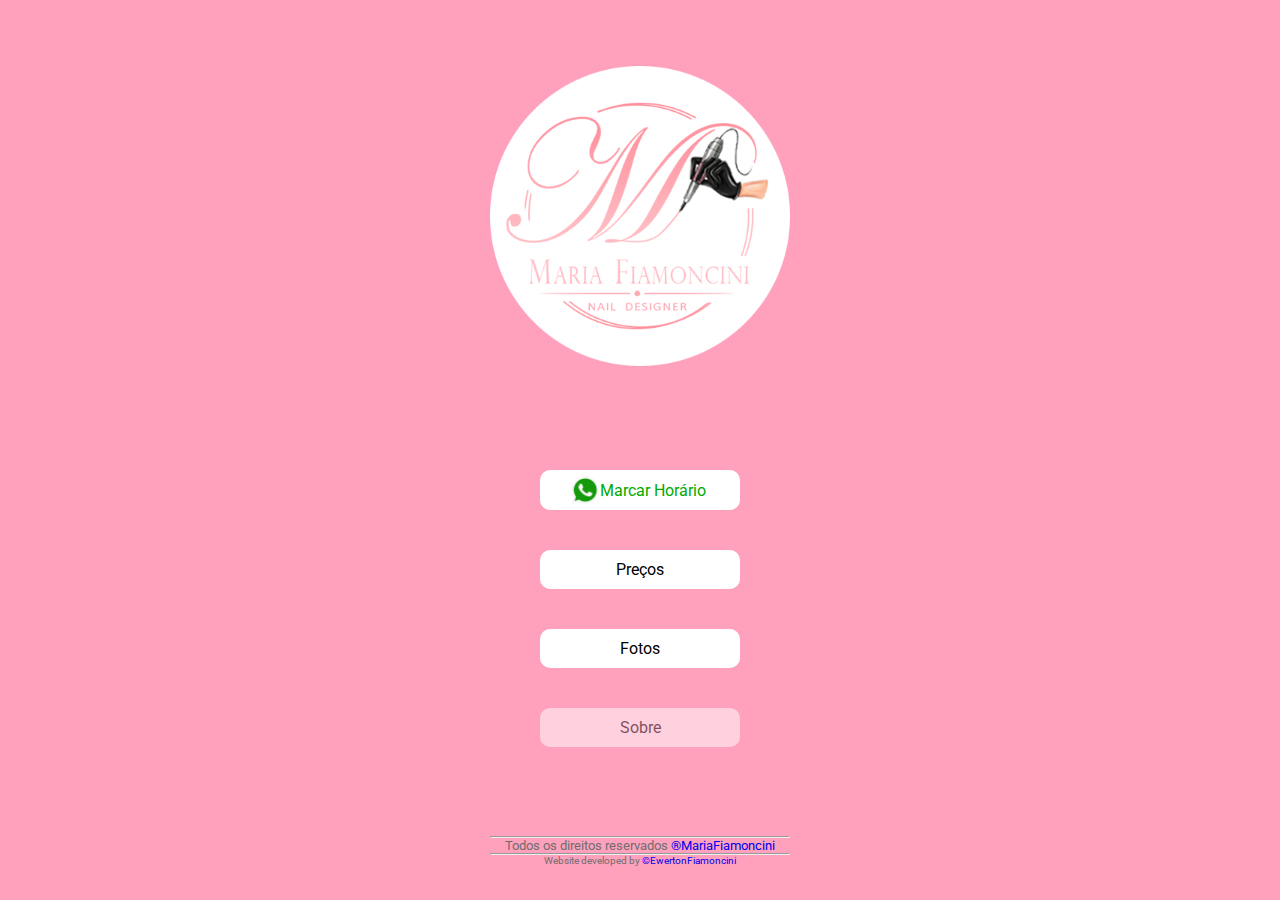
<file: index.html>
<!DOCTYPE html>
<html lang="pt-br">
<head>
    <meta charset="UTF-8">
    <meta http-equiv="X-UA-Compatible" content="IE=edge">
    <meta name="viewport" content="width=device-width, initial-scale=1.0">
    <title>Maria Fiamoncini | Nail Designer</title>
    <link rel="stylesheet" href="style.css">
    <link rel="shortcut icon" href="../images/favicon.png">
    <link rel="preconnect" href="https://fonts.googleapis.com">
    <link rel="preconnect" href="https://fonts.gstatic.com" crossorigin>
    <link href="https://fonts.googleapis.com/css2?family=Roboto:wght@400;500;700&display=swap" rel="stylesheet">
</head>
<body>
    <header>
        <div class="logo">
            <img src="../images/logomf.png" alt="" width="300px">
        </div>
    </header>
    <section>
        <ul class="buttons">
            <a href="https://api.whatsapp.com/send?phone=5547997143191&text=Ol%C3%A1%20Maria%20Fiamoncini%2C%20queria%20marcar%20um%20hor%C3%A1rio!" class="button_time" target="_blank"><img src="../../images/wpp.png" alt="" width="30px"><p>Marcar Horário</p></a>
            <a href="pages/prices/prices.html" class="button_price">Preços</a>
            <a href="https://www.instagram.com/mariafiamoncini_nails/" target="_blank" class="button_photo">Fotos</a>
            <a href="#" class="button_about">Sobre</a>
        </ul>
    </section>
    <footer>
        <hr>
        <p class="mf">Todos os direitos reservados <a href="https://www.instagram.com/mariaeduardawagner_duda/" target="_blank">&reg;MariaFiamoncini</a></p>
        <hr>
        <p class="author">Website developed by <a href="https://www.instagram.com/ewerton_fiamoncini/" target="_blank">&copy;EwertonFiamoncini</a></p>
    </footer>
</body>
</html>
</file>
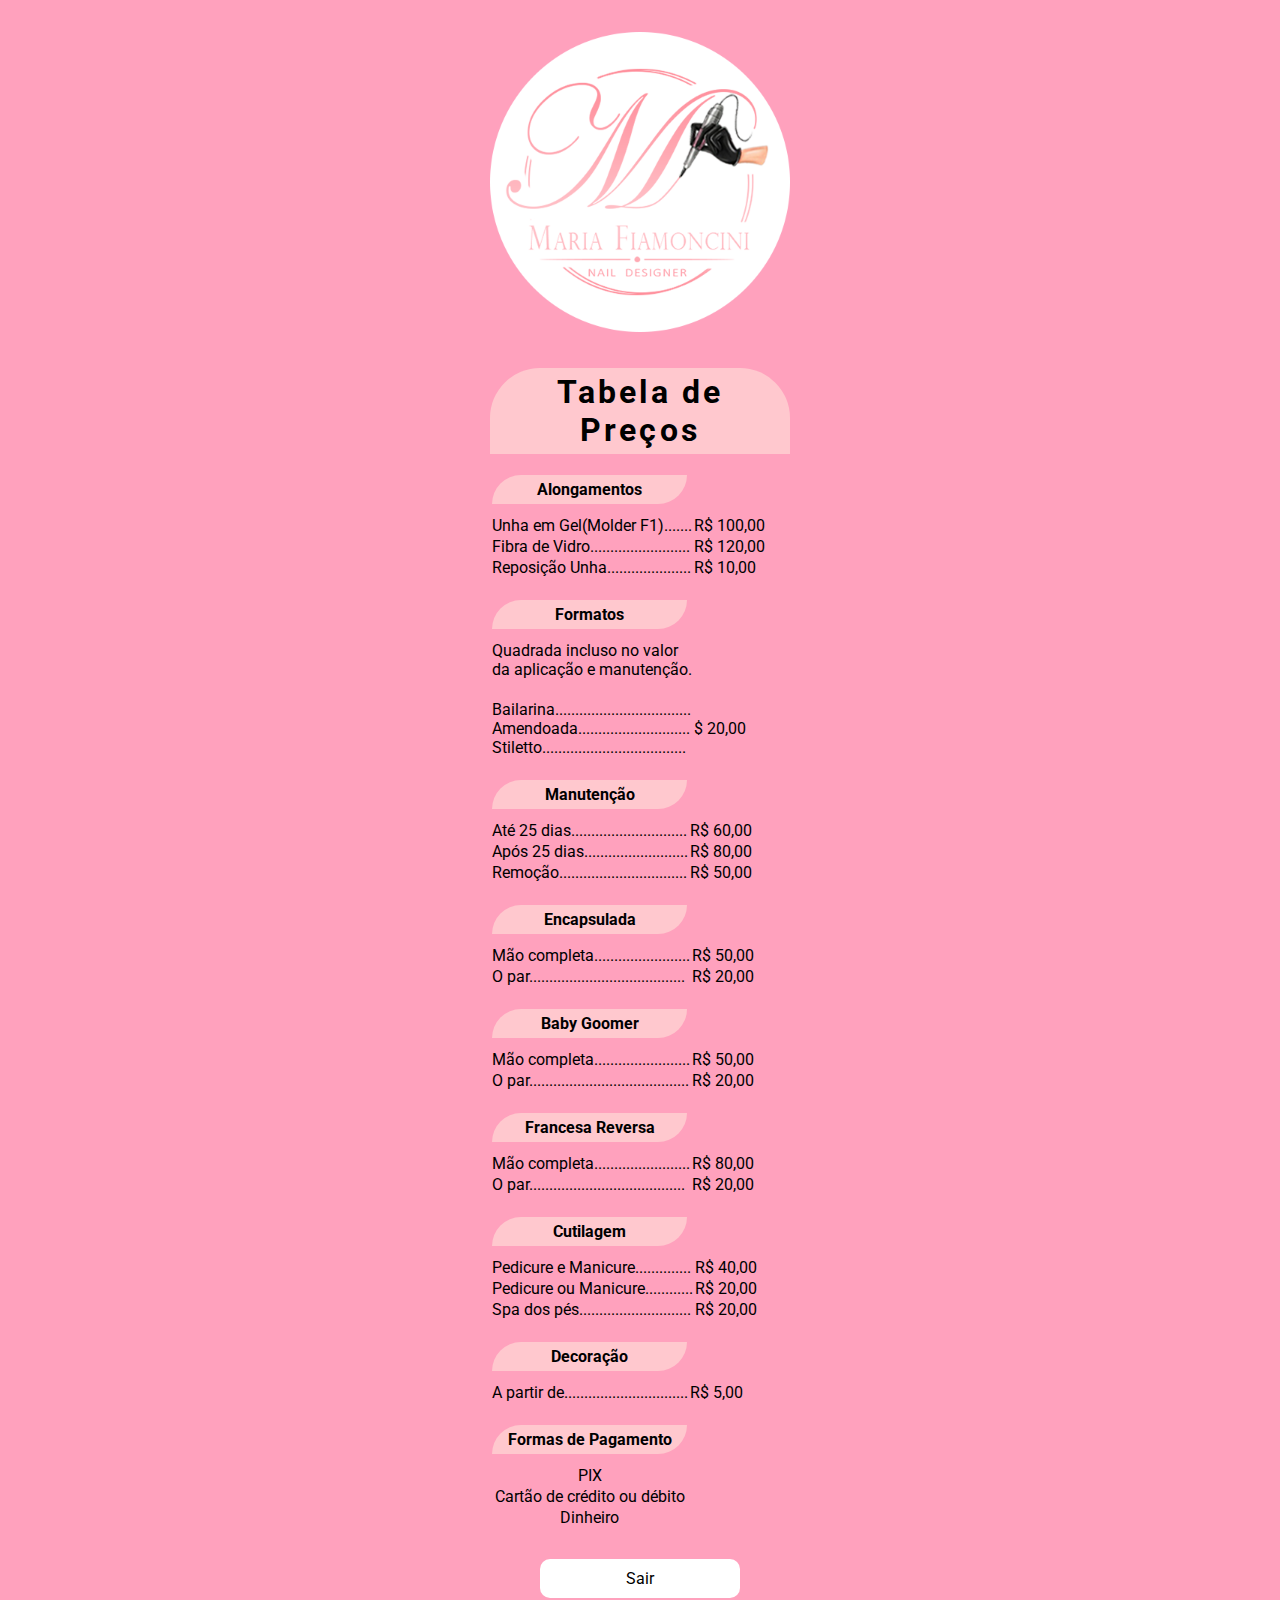
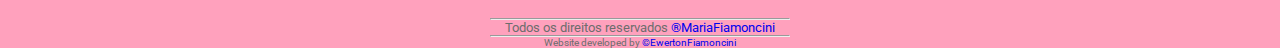
<file: pages/prices/prices.html>
<!DOCTYPE html>
<html lang="pt-br">
<head>
    <meta charset="UTF-8">
    <meta http-equiv="X-UA-Compatible" con<!DOCTYPE html>
    <html lang="pt-br">
    <head>
        <meta charset="UTF-8">
        <meta http-equiv="X-UA-Compatible" content="IE=edge">
        <meta name="viewport" content="width=device-width, initial-scale=1.0">
        <title>Maria Fiamoncini | Nail Designer</title>
        <link rel="stylesheet" href="style.css">
        <link rel="shortcut icon" href="../../images/favicon.png">
        <link rel="preconnect" href="https://fonts.googleapis.com">
        <link rel="preconnect" href="https://fonts.gstatic.com" crossorigin>
        <link href="https://fonts.googleapis.com/css2?family=Roboto:wght@400;500;700&display=swap" rel="stylesheet">
    </head>
    <body>
        
        <header>
            <div class="logo">
                <img src="../../images/logomf.png" alt="" width="300px">
            </div>
        </header>
        
        <section>
            <div class="tabPrecos">
                <h1>Tabela de Preços</h1>
                <br>
                <div class="servicos">
                    <div class="alongamentos">
                    <table>
                        <tr>
                            <td><h3>Alongamentos</h3></td>
                        </tr>
                        <tr>
                            <td>Unha em Gel(Molder F1).......</td>
                            <td>R$ 100,00</td>
                        </tr>
                        <tr>
                            <td>Fibra de Vidro.........................</td>
                            <td>R$ 120,00</td>
                        </tr>
                        <tr>
                            <td>Reposição Unha.....................</td>
                            <td>R$ 10,00</td>
                        </tr>
                    </table>
                    </div>

                    <br>

                    <div class="formatos">
                        <table>
                            <tr>
                                <td><h3>Formatos</h3></td>
                            </tr>
                            <tr>
                                <td>Quadrada incluso no valor<br> 
                                    da aplicação e manutenção.</td>
                            </tr>
                            <tr>
                                <td>
                                    <br>
                                    Bailarina..................................<br> 
                                    Amendoada............................ <br> 
                                    Stiletto....................................
                                </td>
                                <td><br>$ 20,00</td>
                            </tr>
                        </table>
                    </div>

                    <br>

                    <div class="manutencao">
                        <table>
                            <tr>
                                <td><h3>Manutenção</h3></td>
                            </tr>
                            <tr>
                                <td>Até 25 dias.............................</td>
                                <td>R$ 60,00</td>
                            </tr>
                            <tr>
                                <td>Após 25 dias..........................</td>
                                <td>R$ 80,00</td>
                            </tr>
                            <tr>
                                <td>Remoção................................</td>
                                <td>R$ 50,00</td>
                            </tr>
                        </table>
                    </div>

                    <br>

                    <div class="encapsulada">
                        <table>
                            <tr>
                                <td><h3>Encapsulada</h3></td>
                            </tr>
                            <tr>
                                <td>Mão completa........................</td>
                                <td>R$ 50,00</td>
                            </tr>
                            <tr>
                                <td>O par.......................................</td>
                                <td>R$ 20,00</td>
                            </tr>
                        </table>
                    </div>

                    <br>

                    <div class="baby_goomer">
                        <table>
                            <tr>
                                <td><h3>Baby Goomer</h3></td>
                            </tr>
                            <tr>
                                <td>Mão completa........................</td>
                                <td>R$ 50,00</td>
                            </tr>
                            <tr>
                                <td>O par........................................</td>
                                <td>R$ 20,00</td>
                            </tr>
                        </table>
                    </div>

                    <br>

                    <div class="francesa_reversa">
                        <table>
                            <tr>
                                <td><h3>Francesa Reversa</h3></td>
                            </tr>
                            <tr>
                                <td>Mão completa........................</td>
                                <td>R$ 80,00</td>
                            </tr>
                            <tr>
                                <td>O par.......................................</td>
                                <td>R$ 20,00</td>
                            </tr>
                        </table>
                    </div>

                    <br>

                    <div class="cutilagem">
                        <table>
                            <tr>
                                <td><h3>Cutilagem</h3></td>
                            </tr>
                            <tr>
                                <td>Pedicure e Manicure..............</td>
                                <td>R$ 40,00</td>
                            </tr>
                            <tr>
                                <td>Pedicure ou Manicure............</td>
                                <td>R$ 20,00</td>
                            </tr>
                            <tr>
                                <td>Spa dos pés............................</td>
                                <td>R$ 20,00</td>
                            </tr>
                        </table>
                    </div>

                    <br>

                    <div class="decoracao">
                        <table>
                            <tr>
                                <td><h3>Decoração</h3></td>
                            </tr>
                            <tr>
                                <td>A partir de...............................</td>
                                <td>R$ 5,00</td>
                            </tr>
                        </table>
                    </div>

                    <br>

                    <div class="formas_pagamento">
                        <table>
                            <tr>
                                <td><h3>Formas de Pagamento</h3></td>
                            </tr>
                            <tr class="pag">
                                <td colspan="2">PIX</td>
                            </tr>
                            <tr class="pag">
                                <td colspan="2">Cartão de crédito ou débito</td>
                            </tr>
                            <tr class="pag">
                                <td colspan="2">Dinheiro</td>
                            </tr>
                        </table>
                    </div>
                </div>
            </div>
            <a href="../../index.html" class="button_close">Sair</a>
        </section>

        <footer>
            <hr>
            <p class="mf">Todos os direitos reservados <a href="https://www.instagram.com/mariaeduardawagner_duda/" target="_blank">&reg;MariaFiamoncini</a></p>
            <hr>
            <p class="author">Website developed by <a href="https://www.instagram.com/ewerton_fiamoncini/" target="_blank">&copy;EwertonFiamoncini</a></p>
        </footer>
    </body>
    </html>
</file>
<file: style.css>
*{
  padding: 0;
  margin: 0;
  box-sizing: border-box;
  align-items: center;
  font-family: 'Roboto', sans-serif;
}

body{
  background-color: #ffa1bd;
  display: grid;
  justify-content: center;
  min-height: 100vh;
}

header{
  padding: 32px 0;
  text-align: center;
}

ul{
  color: black;
  display: grid;
  text-align: center;
  margin: 0 50px;
}

.button_time{
  color: rgb(0, 170, 0);
  background-color: #fff;
  height: 40px;
  margin-bottom: 40px;
  padding-left: 30px;
  border-radius: 10px;
  text-decoration: none;
  display: inline-flex;
}

.button_price{
  color: black;
  background-color: #fff;
  margin-bottom: 40px;
  padding: 10px;
  border-radius: 10px;
  text-decoration: none;
}

.button_photo{
  color: black;
  background-color: #fff;
  margin-bottom: 40px;
  padding: 10px;
  border-radius: 10px;
  text-decoration: none;
}

.button_about{
  color: black;
  background-color: #fff;
  padding: 10px;
  border-radius: 10px;
  text-decoration: none;
  cursor: default;
  transition: filter 0.5s;
  opacity: 0.5;
}

a{
  cursor: pointer;
  transition: filter 0.5s;
}

a:hover{
  filter: brightness(0.7);
}

footer{
  position: relative;
  bottom: 0;
  text-align: center;
  padding-top: 20px;
  color: #6d6d6d;
}

footer a{
  text-decoration: none;
}

footer p.mf{
  font-size: small;
}

footer p.author{
  font-size: x-small;
}
</file>
<file: pages/prices/style.css>
*{
  padding: 0;
  margin: 0;
  box-sizing: border-box;
  align-items: center;
  font-family: 'Roboto', sans-serif;
}

body{
  background-color: #ffa1bd;
  display: grid;
  justify-content: center;
  min-height: 100vh;
}

header{
  padding: 32px 0;
  text-align: center;
}

ul{
  list-style: none;
}

section{
  max-width: 300px;
  margin: 0 auto;
}

h1{
  text-align: center;
  letter-spacing: 0.1em;
  background-color: #FFC8CE;
  border-radius: 50px 50px 0 0;
  padding: 5px;
}

h3{
  text-align: center;
  font-size: 1em;
  padding: 5px;

  width: 195px;

  background: #FFC8CE;
  border-radius: 100px 0 100px 0;

  margin-bottom: 10px;
}

.pag{
  text-align: center;
}

.button_close{
  color: black;
  display: grid;
  text-align: center;
  margin: 30px 50px 0px ;
  background-color: #fff;
  padding: 10px;
  border-radius: 10px;
  text-decoration: none;
}

a{
  cursor: pointer;
  transition: filter 0.5s;
}

a:hover{
  filter: brightness(0.7);
}

footer{
  position: relative;
  bottom: 0;
  width: 100%;
  text-align: center;
  padding-top: 20px;
  color: #6d6d6d;
}

footer a{
  text-decoration: none;
}

footer p.mf{
  font-size: small;
}

footer p.author{
  font-size: x-small;
}
</file>
